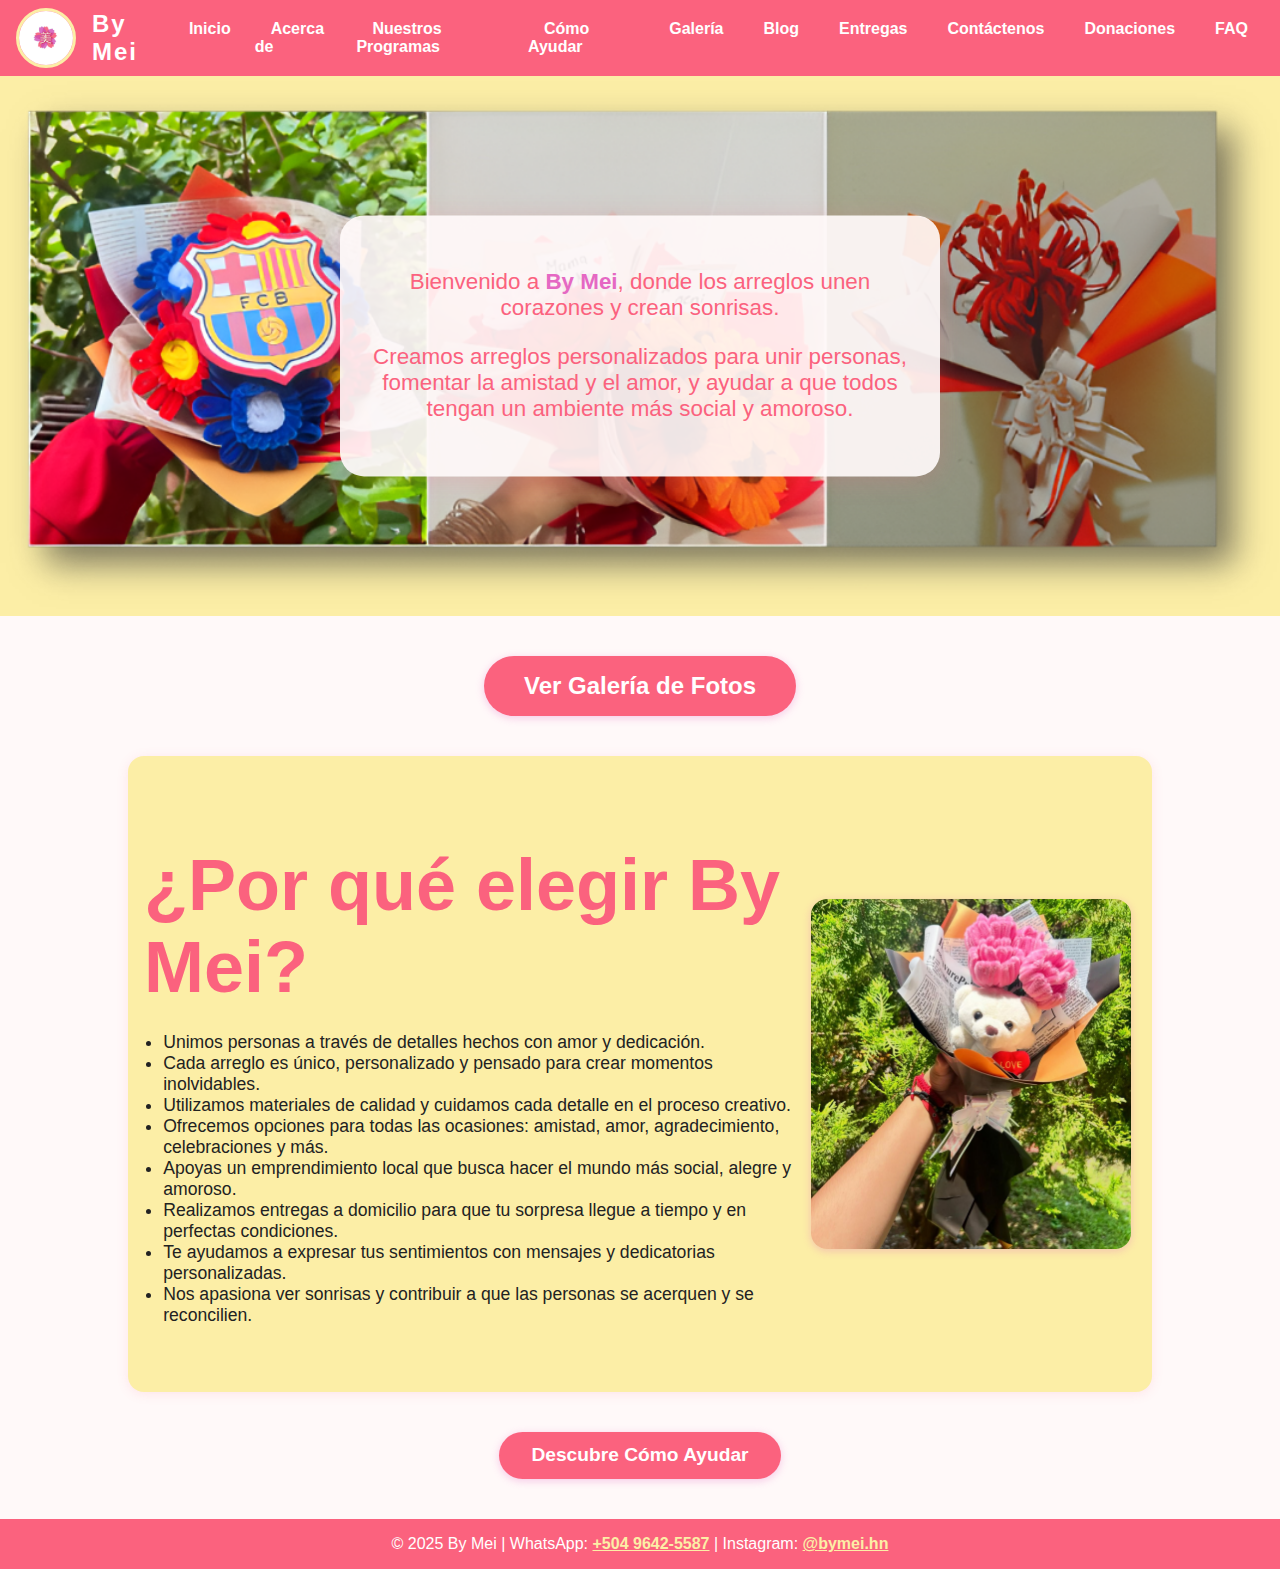
<file: index.html>
<!DOCTYPE html>
<html lang="es">
<head>
    <meta charset="UTF-8" />
    <meta name="viewport" content="width=device-width, initial-scale=1.0"/>
    <title>By Mei - Inicio</title>
    <meta name="description" content="By Mei crea arreglos personalizados para unir personas y crear ambientes amorosos. Descubre cómo un regalo puede cambiar un día.">
    <link rel="stylesheet" href="css/estilo.css" />
    <link rel="stylesheet" href="css/grid.css" />
    <link rel="stylesheet" href="css/forms.css" />
</head>
<body>
    <header>
        
        <section class="brand-section">
            
            <img class="brand" src="imgs/logo.jpg" alt="Logo By Mei" />
            <h1>By Mei</h1>
        </section>
        <nav>
            <ul>
                <li><a href="index.html">Inicio</a></li>
                <li><a href="acercade.html">Acerca de</a></li>
                <li><a href="programas.html">Nuestros Programas</a></li>
                <li><a href="como-ayudar.html">Cómo Ayudar</a></li>
                <li><a href="galeria.html">Galería</a></li>
                <li><a href="blog.html">Blog</a></li>
                <li><a href="entregas.html">Entregas</a></li>
                <li><a href="contacto.html">Contáctenos</a></li>
                <li><a href="donaciones.html">Donaciones</a></li>
                <li><a href="faq.html">FAQ</a></li>
            </ul>
        </nav>
    </header>
    <main>
        
        <section class="hero-panel">
            <picture>
                
                <source srcset="imgs/heropanel.png" media="(min-width:1025px)" />
                <source srcset="imgs/heropanel.png" media="(min-width:720px)" />
                <img alt="Arreglo destacado By Mei" src="imgs/heropanel.png" />
            </picture>
            <div class="hero-action center">
                <p>Bienvenido a <strong>By Mei</strong>, donde los arreglos unen corazones y crean sonrisas.</p>
                <p>Creamos arreglos personalizados para unir personas, fomentar la amistad y el amor, y ayudar a que todos tengan un ambiente más social y amoroso.</p>
            </div>
        </section>
        
        <section class="center-content" style="margin: 2rem 0;">
            <a href="galeria.html">
                <button class="btn-confirmar" style="font-size:1.5rem; padding:1rem 2.5rem;">
                    Ver Galería de Fotos
                </button>
            </a>
        </section>
        
        <section class="container">
            <section class="grid-container">
                <div class="row vcenter">
                    <div class="col-sm-12 col-md-8">
                        <h2>¿Por qué elegir By Mei?</h2>
                        <ul>
                            <li>Unimos personas a través de detalles hechos con amor y dedicación.</li>
                            <li>Cada arreglo es único, personalizado y pensado para crear momentos inolvidables.</li>
                            <li>Utilizamos materiales de calidad y cuidamos cada detalle en el proceso creativo.</li>
                            <li>Ofrecemos opciones para todas las ocasiones: amistad, amor, agradecimiento, celebraciones y más.</li>
                            <li>Apoyas un emprendimiento local que busca hacer el mundo más social, alegre y amoroso.</li>
                            <li>Realizamos entregas a domicilio para que tu sorpresa llegue a tiempo y en perfectas condiciones.</li>
                            <li>Te ayudamos a expresar tus sentimientos con mensajes y dedicatorias personalizadas.</li>
                            <li>Nos apasiona ver sonrisas y contribuir a que las personas se acerquen y se reconcilien.</li>
                        </ul>
                        </ul>
                    </div>
                    <div class="col-sm-12 col-md-4 img-col">
                        <img src="imgs/arreglo1.jpg" alt="Arreglo decorativo By Mei" />
                    </div>
                </div>
            </section>
        </section>
        
        <section class="center-content" style="margin: 2rem 0;">
            <a href="como-ayudar.html">
                <button class="btn-confirmar" style="font-size:1.2rem; padding:0.8rem 2rem;">
                    Descubre Cómo Ayudar
                </button>
            </a>
        </section>
    </main>
    <footer>
        <section>
            &copy; 2025 By Mei | WhatsApp: <a href="https://wa.me/50496425587" target="_blank">+504 9642-5587</a> | 
            Instagram: <a href="https://www.instagram.com/bymei.hn?igsh=MWc3emd2eGpoYXlqdg==" target="_blank">@bymei.hn</a>
        </section>
    </footer>
</body>
</html>
</file>
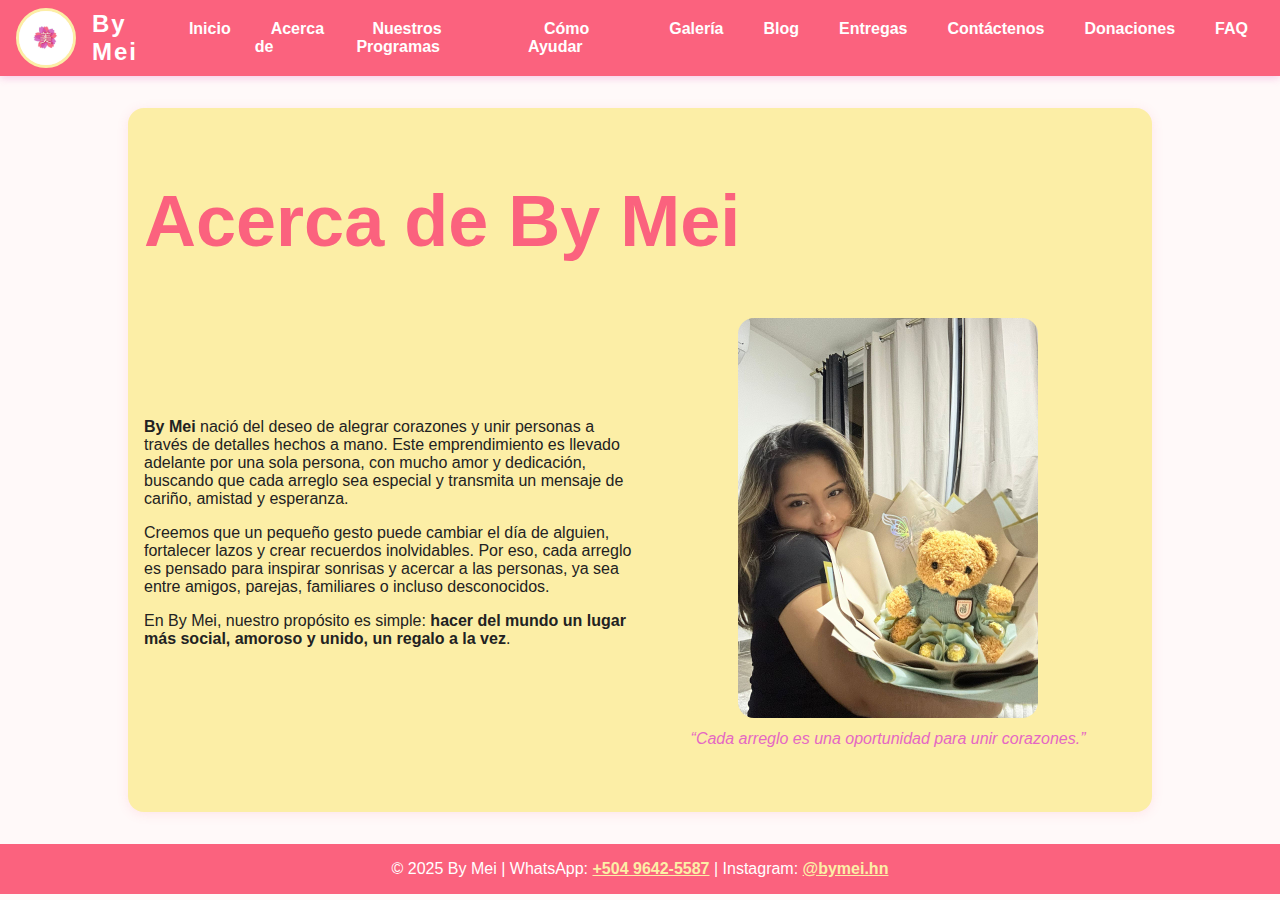
<file: acercade.html>
<!DOCTYPE html>
<html lang="es">
<head>
    <meta charset="UTF-8" />
    <meta name="viewport" content="width=device-width, initial-scale=1.0"/>
    <title>Acerca de By Mei</title>
    <meta name="description" content="Conoce la historia y misión de By Mei, un emprendimiento que crea arreglos para unir personas y alegrar corazones.">
    <link rel="stylesheet" href="css/estilo.css" />
    <link rel="stylesheet" href="css/grid.css" />
    <link rel="stylesheet" href="css/forms.css" />
</head>
<body>
    <header>
        <section class="brand-section">
            <img class="brand" src="imgs/logo.jpg" alt="Logo By Mei" />
            <h1>By Mei</h1>
        </section>
        <nav>
            <ul>
                <li><a href="inicio.html">Inicio</a></li>
                <li><a href="acerca.html">Acerca de</a></li>
                <li><a href="programas.html">Nuestros Programas</a></li>
                <li><a href="como-ayudar.html">Cómo Ayudar</a></li>
                <li><a href="galeria.html">Galería</a></li>
                <li><a href="blog.html">Blog</a></li>
                <li><a href="entregas.html">Entregas</a></li>
                <li><a href="contacto.html">Contáctenos</a></li>
                <li><a href="donaciones.html">Donaciones</a></li>
                <li><a href="faq.html">FAQ</a></li>
            </ul>
        </nav>
    </header>
    <main>
        <section class="container">
            <h2>Acerca de By Mei</h2>
            <div class="grid-container">
                <div class="row vcenter">
                    <div class="col-sm-12 col-md-6">
                        <p>
                            <strong>By Mei</strong> nació del deseo de alegrar corazones y unir personas a través de detalles hechos a mano. 
                            Este emprendimiento es llevado adelante por una sola persona, con mucho amor y dedicación, buscando que cada arreglo sea especial y transmita un mensaje de cariño, amistad y esperanza.
                        </p>
                        <p>
                            Creemos que un pequeño gesto puede cambiar el día de alguien, fortalecer lazos y crear recuerdos inolvidables. 
                            Por eso, cada arreglo es pensado para inspirar sonrisas y acercar a las personas, ya sea entre amigos, parejas, familiares o incluso desconocidos.
                        </p>
                        <p>
                            En By Mei, nuestro propósito es simple: <b>hacer del mundo un lugar más social, amoroso y unido, un regalo a la vez</b>.
                        </p>
                    </div>
                    <div class="col-sm-12 col-md-6" style="text-align:center;">
                        <img src="imgs/perfil.jpg" alt="Fundadora de By Mei" style="max-width:300px; border-radius:16px; margin-top:1rem;" />
                        <p style="margin-top:0.5rem; color:#E568C3;"><em>“Cada arreglo es una oportunidad para unir corazones.”</em></p>
                    </div>
                </div>
            </div>
        </section>
    </main>
    <footer>
        <section>
            &copy; 2025 By Mei | WhatsApp: <a href="https://wa.me/50496425587" target="_blank">+504 9642-5587</a> | 
            Instagram: <a href="https://www.instagram.com/bymei.hn?igsh=MWc3emd2eGpoYXlqdg==" target="_blank">@bymei.hn</a>
        </section>
    </footer>
</body>
</html>
</file>
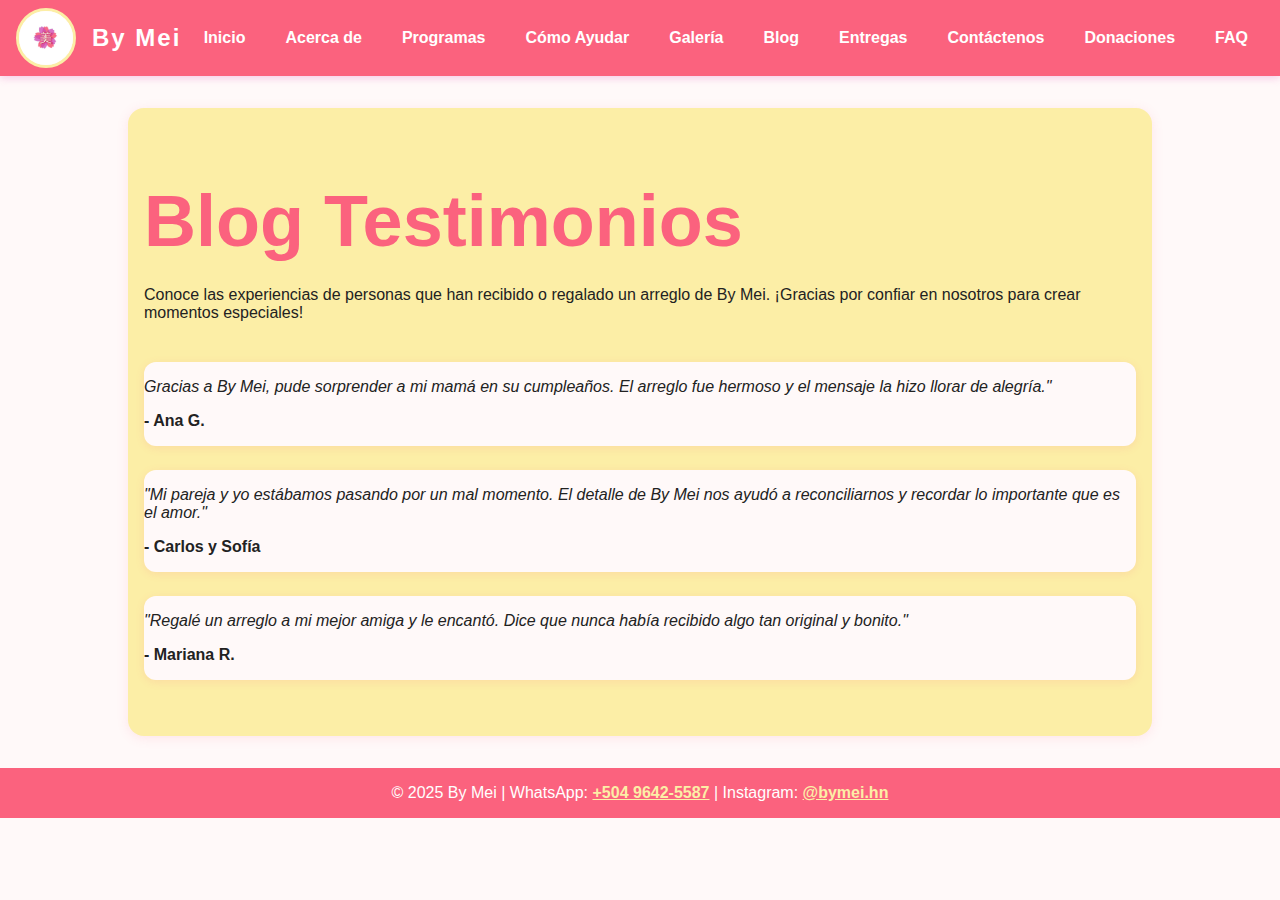
<file: blog.html>
<!DOCTYPE html>
<html lang="es">
<head>
    <meta charset="UTF-8" />
    <meta name="viewport" content="width=device-width, initial-scale=1.0"/>
    <title>Blog - By Mei</title>
    <meta name="description" content="Historias y experiencias de personas que han recibido o regalado un arreglo de By Mei.">
    <link rel="stylesheet" href="css/estilo.css" />
    <link rel="stylesheet" href="css/grid.css" />
    <link rel="stylesheet" href="css/forms.css" />
</head>
<body>
    <header>

        <section class="brand-section">
            <img class="brand" src="imgs/logo.jpg" alt="Logo By Mei" />
            <h1>By Mei</h1>
        </section>
        <nav>
            <ul>
                <li><a href="index.html">Inicio</a></li>
                <li><a href="acercade.html">Acerca de</a></li>
                <li><a href="programas.html">Programas</a></li>
                <li><a href="como-ayudar.html">Cómo Ayudar</a></li>
                <li><a href="galeria.html">Galería</a></li>
                <li><a href="blog.html">Blog</a></li>
                <li><a href="entregas.html">Entregas</a></li>
                <li><a href="contacto.html">Contáctenos</a></li>
                <li><a href="donaciones.html">Donaciones</a></li>
                <li><a href="faq.html">FAQ</a></li>
            </ul>
        </nav>
    </header>
    <main>
        <section class="container">
            <h2>Blog Testimonios</h2>
            <p>Conoce las experiencias de personas que han recibido o regalado un arreglo de By Mei. ¡Gracias por confiar en nosotros para crear momentos especiales!</p>
            <div class="grid-container">
                <div class="row m-2" style="background:#FFF9F9; border-radius:12px; box-shadow:0 2px 8px #fb627e22; margin-bottom:1.5rem;">
                    <div class="col-sm-12">
                        <p style="font-style:italic;">Gracias a By Mei, pude sorprender a mi mamá en su cumpleaños. El arreglo fue hermoso y el mensaje la hizo llorar de alegría."</p>
                        <p><b>- Ana G.</b></p>
                    </div>
                </div>
                <div class="row m-2" style="background:#FFF9F9; border-radius:12px; box-shadow:0 2px 8px #fb627e22; margin-bottom:1.5rem;">
                    <div class="col-sm-12">
                        <p style="font-style:italic;">"Mi pareja y yo estábamos pasando por un mal momento. El detalle de By Mei nos ayudó a reconciliarnos y recordar lo importante que es el amor."</p>
                        <p><b>- Carlos y Sofía</b></p>
                    </div>
                </div>
                <div class="row m-2" style="background:#FFF9F9; border-radius:12px; box-shadow:0 2px 8px #fb627e22;">
                    <div class="col-sm-12">
                        <p style="font-style:italic;">"Regalé un arreglo a mi mejor amiga y le encantó. Dice que nunca había recibido algo tan original y bonito."</p>
                        <p><b>- Mariana R.</b></p>
                    </div>
                </div>
            </div>
        </section>
    </main>
    <footer>
        <section>
            &copy; 2025 By Mei | WhatsApp: <a href="https://wa.me/50496425587" target="_blank">+504 9642-5587</a> | 
            Instagram: <a href="https://www.instagram.com/bymei.hn?igsh=MWc3emd2eGpoYXlqdg==" target="_blank">@bymei.hn</a>
        </section>
    </footer>

</body>
</html>
</file>
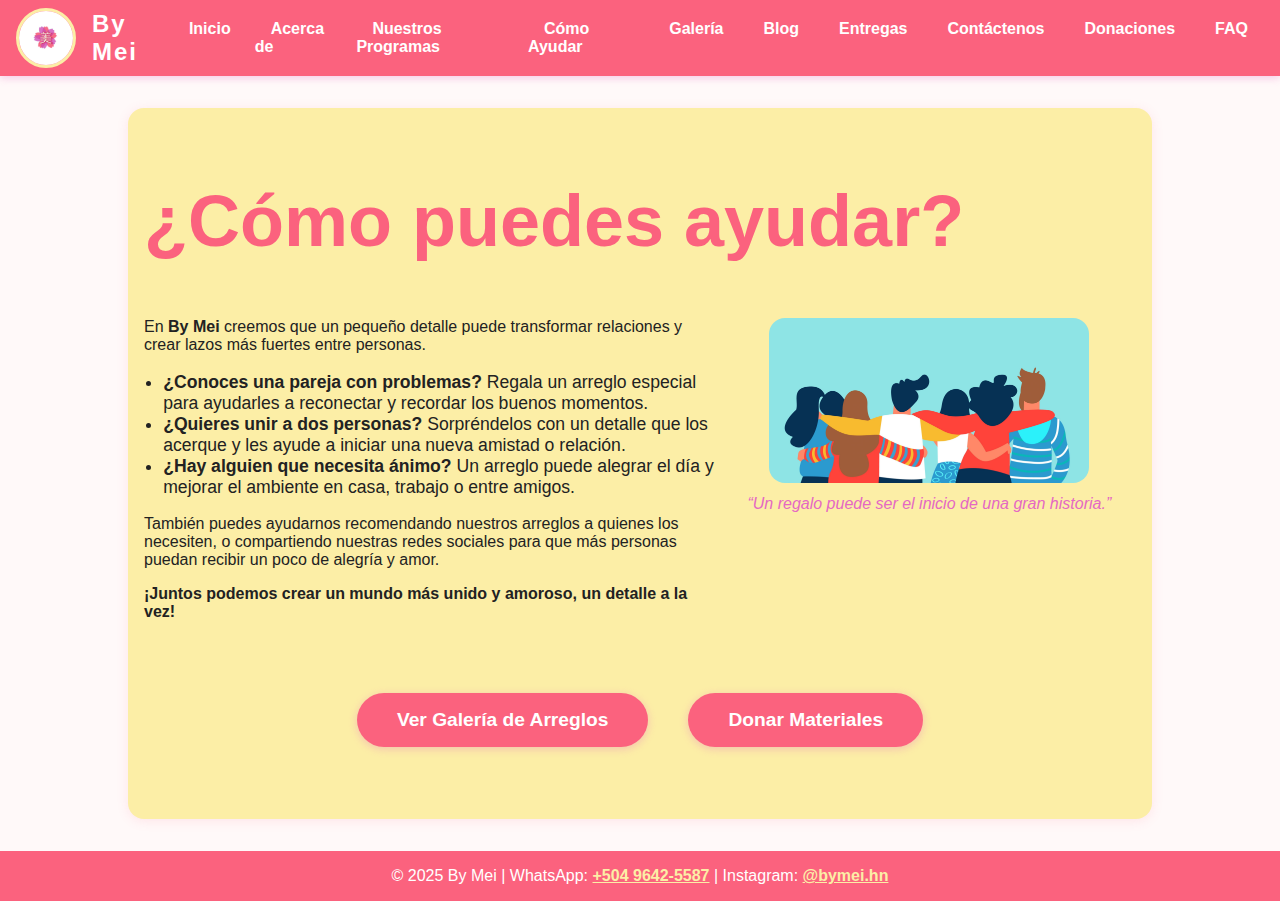
<file: como-ayudar.html>
<!DOCTYPE html>
<html lang="es">
<head>
    <meta charset="UTF-8" />
    <meta name="viewport" content="width=device-width, initial-scale=1.0"/>
    <title>Cómo Ayudar - By Mei</title>
    <meta name="description" content="Descubre cómo puedes ayudar a unir personas y crear momentos especiales con By Mei.">
    <link rel="stylesheet" href="css/estilo.css" />
    <link rel="stylesheet" href="css/grid.css" />
    <link rel="stylesheet" href="css/forms.css" />
</head>
<body>
    <header>
    
        <section class="brand-section">
            <img class="brand" src="imgs/logo.jpg" alt="Logo By Mei" />
            <h1>By Mei</h1>
        </section>
        <nav>
            <ul>
                <li><a href="index.html">Inicio</a></li>
                <li><a href="acercade.html">Acerca de</a></li>
                <li><a href="programas.html">Nuestros Programas</a></li>
                <li><a href="como-ayudar.html">Cómo Ayudar</a></li>
                <li><a href="galeria.html">Galería</a></li>
                <li><a href="blog.html">Blog</a></li>
                <li><a href="entregas.html">Entregas</a></li>
                <li><a href="contacto.html">Contáctenos</a></li>
                <li><a href="donaciones.html">Donaciones</a></li>
                <li><a href="faq.html">FAQ</a></li>
            </ul>
        </nav>
    </header>
    <main>
        <section class="container">
            <h2>¿Cómo puedes ayudar?</h2>
            <div class="grid-container">
                <div class="row">
                    <div class="col-sm-12 col-md-7">
                        <p>
                            En <strong>By Mei</strong> creemos que un pequeño detalle puede transformar relaciones y crear lazos más fuertes entre personas.
                        </p>
                        <ul>
                            <li>
                                <b>¿Conoces una pareja con problemas?</b> Regala un arreglo especial para ayudarles a reconectar y recordar los buenos momentos.
                            </li>
                            <li>
                                <b>¿Quieres unir a dos personas?</b> Sorpréndelos con un detalle que los acerque y les ayude a iniciar una nueva amistad o relación.
                            </li>
                            <li>
                                <b>¿Hay alguien que necesita ánimo?</b> Un arreglo puede alegrar el día y mejorar el ambiente en casa, trabajo o entre amigos.
                            </li>
                        </ul>
                        <p>
                            También puedes ayudarnos recomendando nuestros arreglos a quienes los necesiten, o compartiendo nuestras redes sociales para que más personas puedan recibir un poco de alegría y amor.
                        </p>
                        <p>
                            <b>¡Juntos podemos crear un mundo más unido y amoroso, un detalle a la vez!</b>
                        </p>
                    </div>
                    <div class="col-sm-12 col-md-5" style="text-align:center;">
                        
                        <img src="imgs/ayudar.jpeg" alt="Unir personas By Mei" style="max-width:320px; border-radius:16px; margin-top:1rem;" />
                        <p style="margin-top:0.5rem; color:#E568C3;"><em>“Un regalo puede ser el inicio de una gran historia.”</em></p>
                    </div>
                </div>
            </div>
            <div class="center-content">
                <a href="galeria.html">
                    <button class="btn-confirmar">Ver Galería de Arreglos</button>
                </a>
                <a href="donaciones.html">
                    <button class="btn-confirmar">Donar Materiales</button>
                </a>
            </div>
        </section>
    </main>
    <footer>
        <section>
            &copy; 2025 By Mei | WhatsApp: <a href="https://wa.me/50496425587" target="_blank">+504 9642-5587</a> | 
            Instagram: <a href="https://www.instagram.com/bymei.hn?igsh=MWc3emd2eGpoYXlqdg==" target="_blank">@bymei.hn</a>
        </section>
    </footer>
    
</body>
</html>
</file>
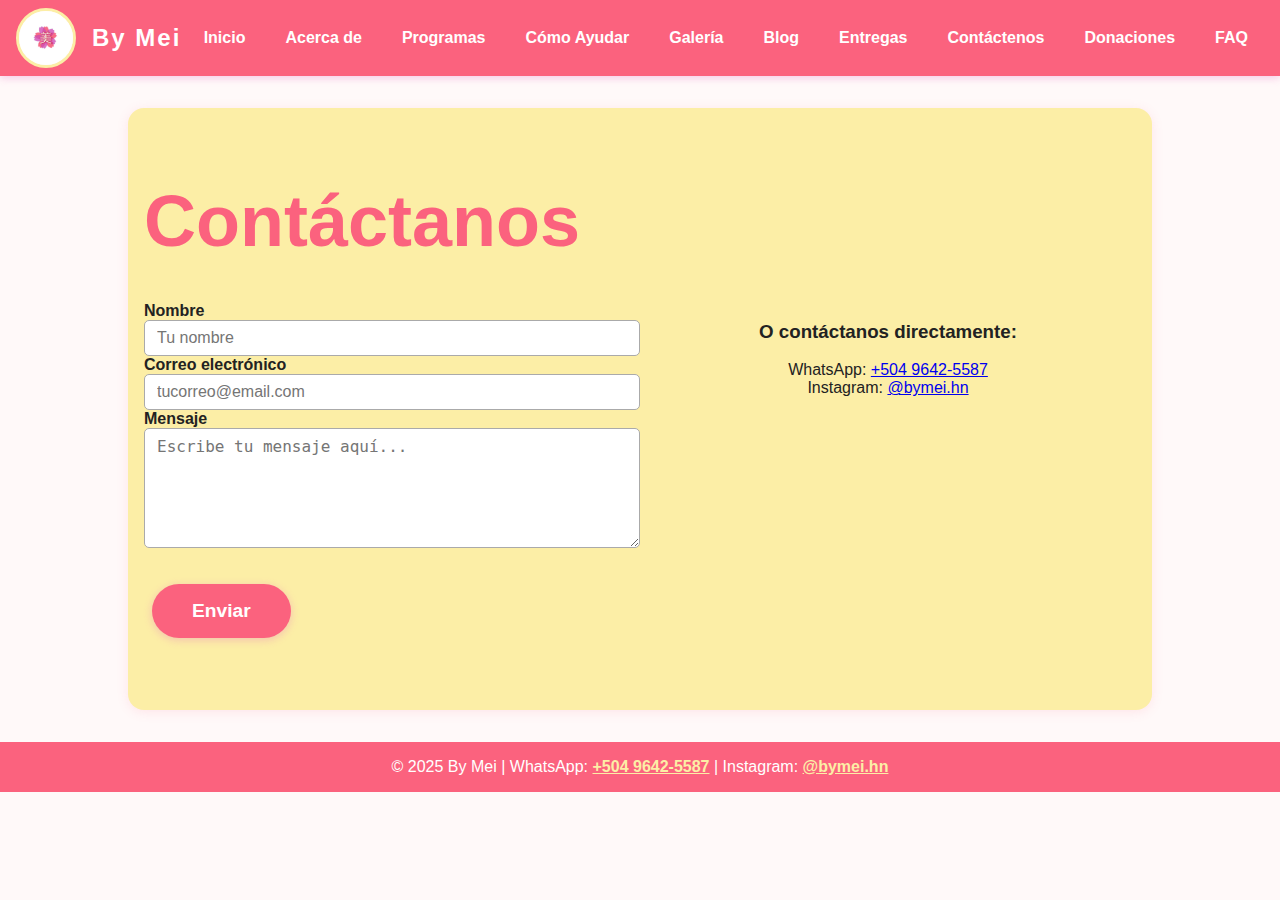
<file: contacto.html>
<!DOCTYPE html>
<html lang="es">
<head>
    <meta charset="UTF-8" />
    <meta name="viewport" content="width=device-width, initial-scale=1.0"/>
    <title>Contáctenos - By Mei</title>
    <meta name="description" content="Ponte en contacto con By Mei para pedidos, dudas o sugerencias.">
    <link rel="stylesheet" href="css/estilo.css" />
    <link rel="stylesheet" href="css/grid.css" />
    <link rel="stylesheet" href="css/forms.css" />
</head>
<body>
    <header>
        <section class="brand-section">
            <img class="brand" src="imgs/logo.jpg" alt="Logo By Mei" />
            <h1>By Mei</h1>
        </section>
        <nav>
            <ul>
                <li><a href="index.html">Inicio</a></li>
                <li><a href="acercade.html">Acerca de</a></li>
                <li><a href="programas.html">Programas</a></li>
                <li><a href="como-ayudar.html">Cómo Ayudar</a></li>
                <li><a href="galeria.html">Galería</a></li>
                <li><a href="blog.html">Blog</a></li>
                <li><a href="entregas.html">Entregas</a></li>
                <li><a href="contacto.html">Contáctenos</a></li>
                <li><a href="donaciones.html">Donaciones</a></li>
                <li><a href="faq.html">FAQ</a></li>
            </ul>
        </nav>
    </header>
    <main>
        <section class="container">
            <h2>Contáctanos</h2>
            <div class="grid-container">
                <div class="row">
                    <div class="col-sm-12 col-md-6">
                        <form id="contactoForm" novalidate>
                            <label for="nombre">Nombre</label>
                            <input type="text" id="nombre" name="nombre" placeholder="Tu nombre" required />
                            <label for="email">Correo electrónico</label>
                            <input type="email" id="email" name="email" placeholder="tucorreo@email.com" required />
                            <label for="mensaje">Mensaje</label>
                            <textarea id="mensaje" name="mensaje" rows="5" placeholder="Escribe tu mensaje aquí..." required></textarea>
                            <button type="submit" class="btn-confirmar">Enviar</button>
                        </form>
                        <div id="contacto-mensaje" style="margin-top:1rem;"></div>
                    </div>
                    <div class="col-sm-12 col-md-6" style="text-align:center;">
                        <h3>O contáctanos directamente:</h3>
                        <p>
                            WhatsApp: <a href="https://wa.me/50496425587" target="_blank">+504 9642-5587</a><br>
                            Instagram: <a href="https://www.instagram.com/bymei.hn?igsh=MWc3emd2eGpoYXlqdg==" target="_blank">@bymei.hn</a>
                        </p>
                    </div>
                </div>
            </div>
        </section>
    </main>
    <footer>
        <section>
            &copy; 2025 By Mei | WhatsApp: <a href="https://wa.me/50496425587" target="_blank">+504 9642-5587</a> | 
            Instagram: <a href="https://www.instagram.com/bymei.hn?igsh=MWc3emd2eGpoYXlqdg==" target="_blank">@bymei.hn</a>
        </section>
    </footer>
    <script src="js/contactoValidation.js"></script>
</body>
</html>
</file>
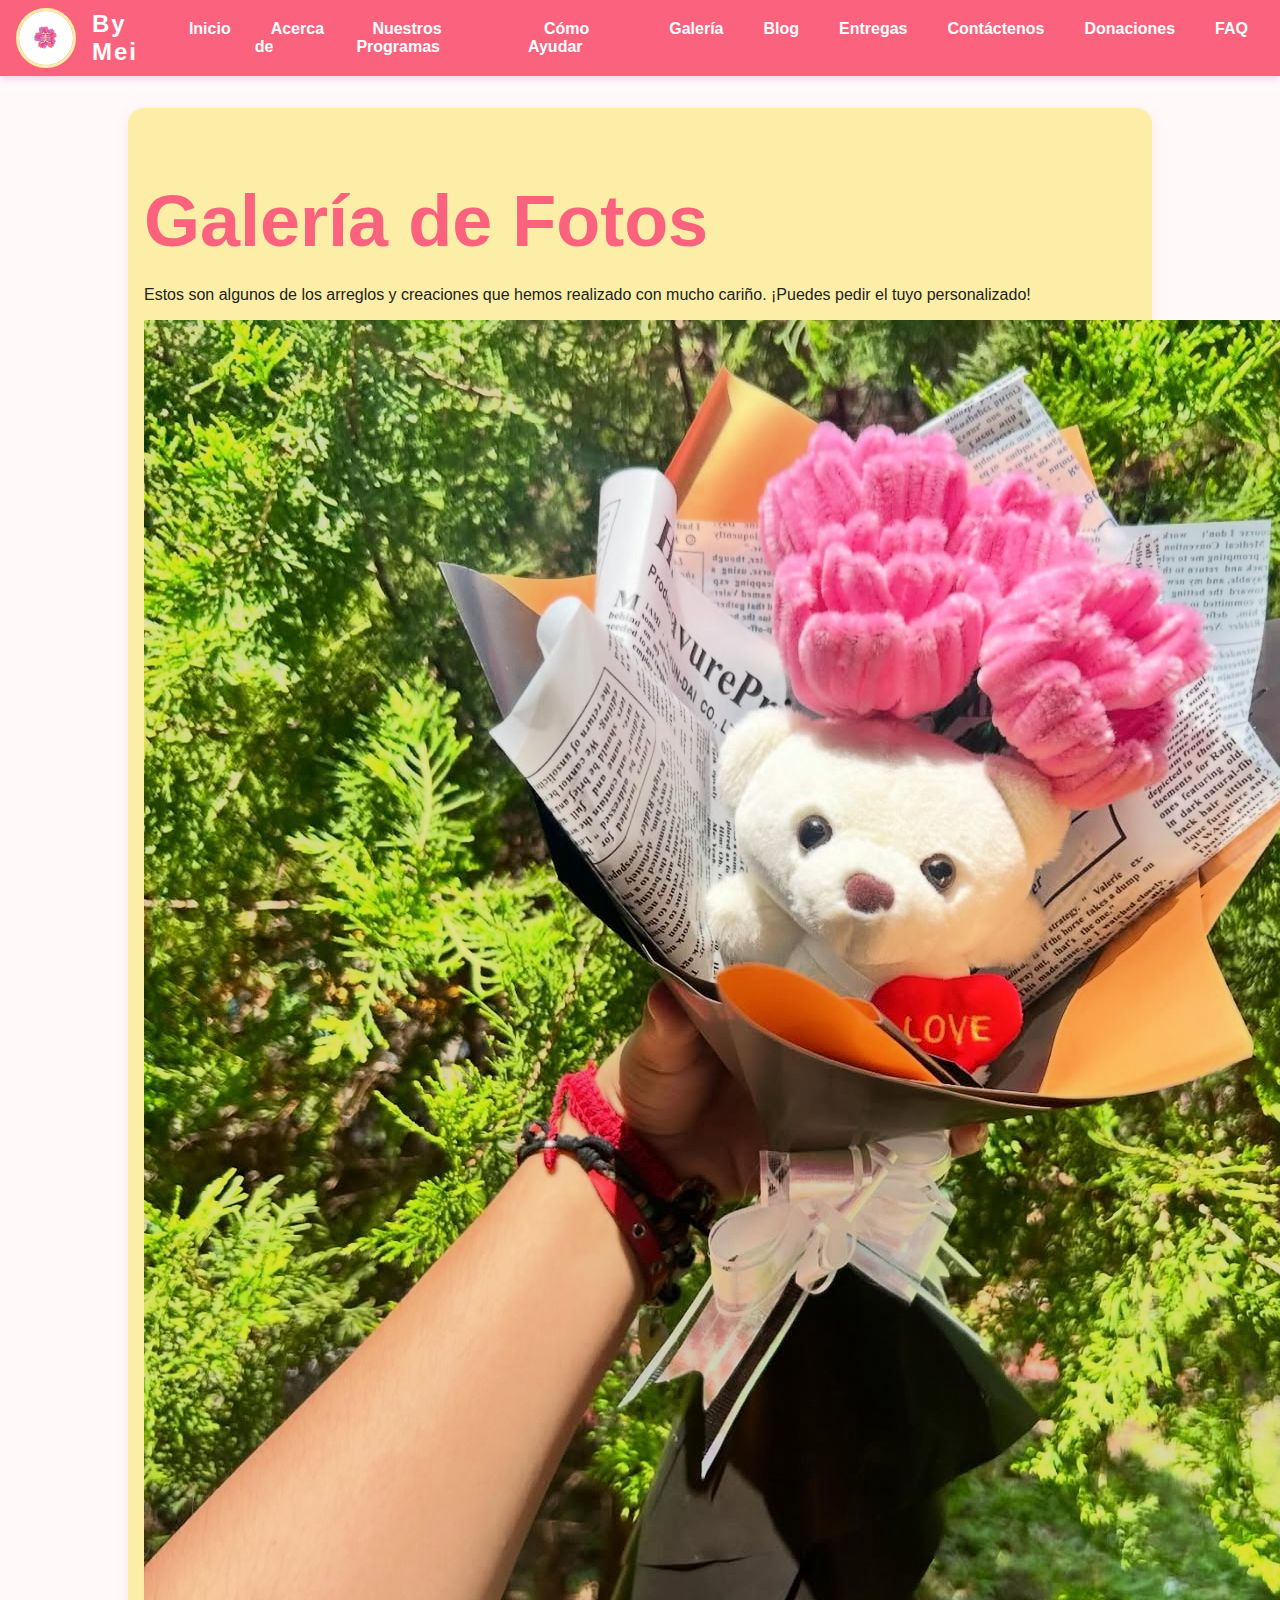
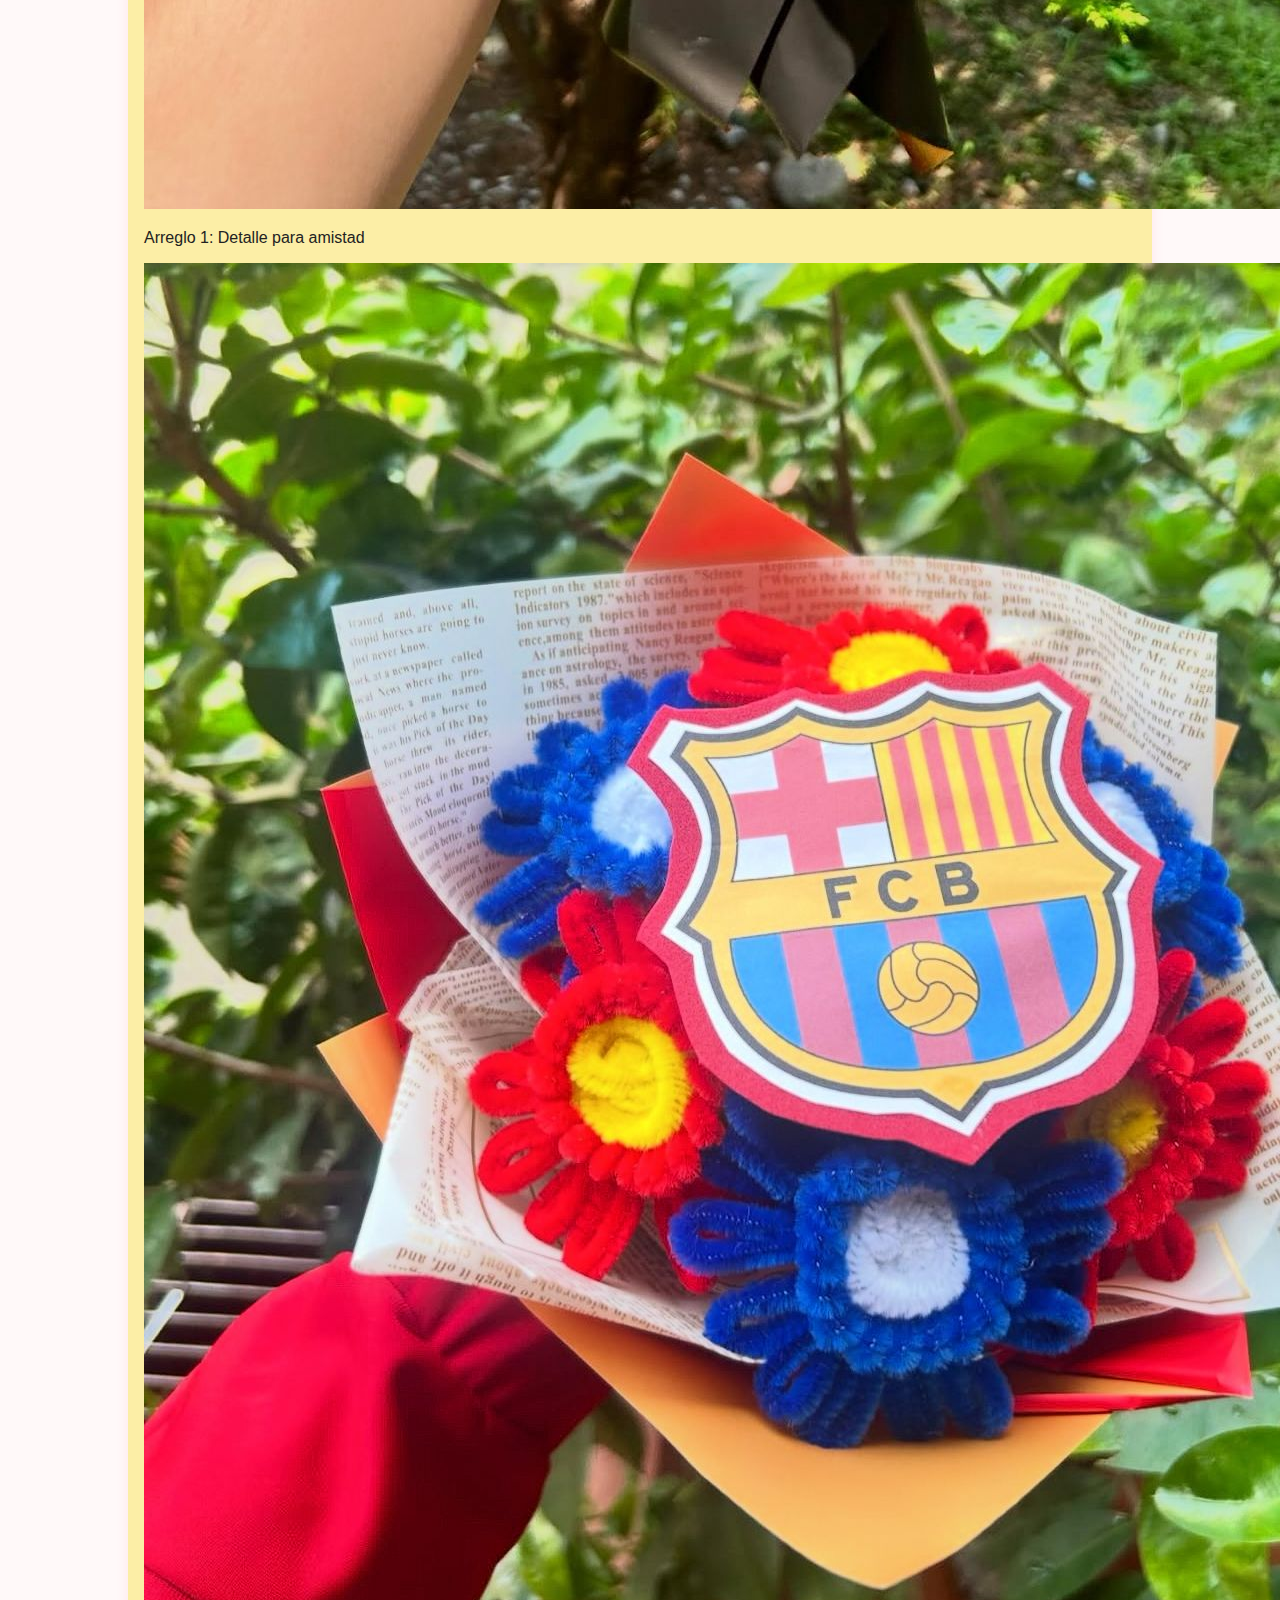
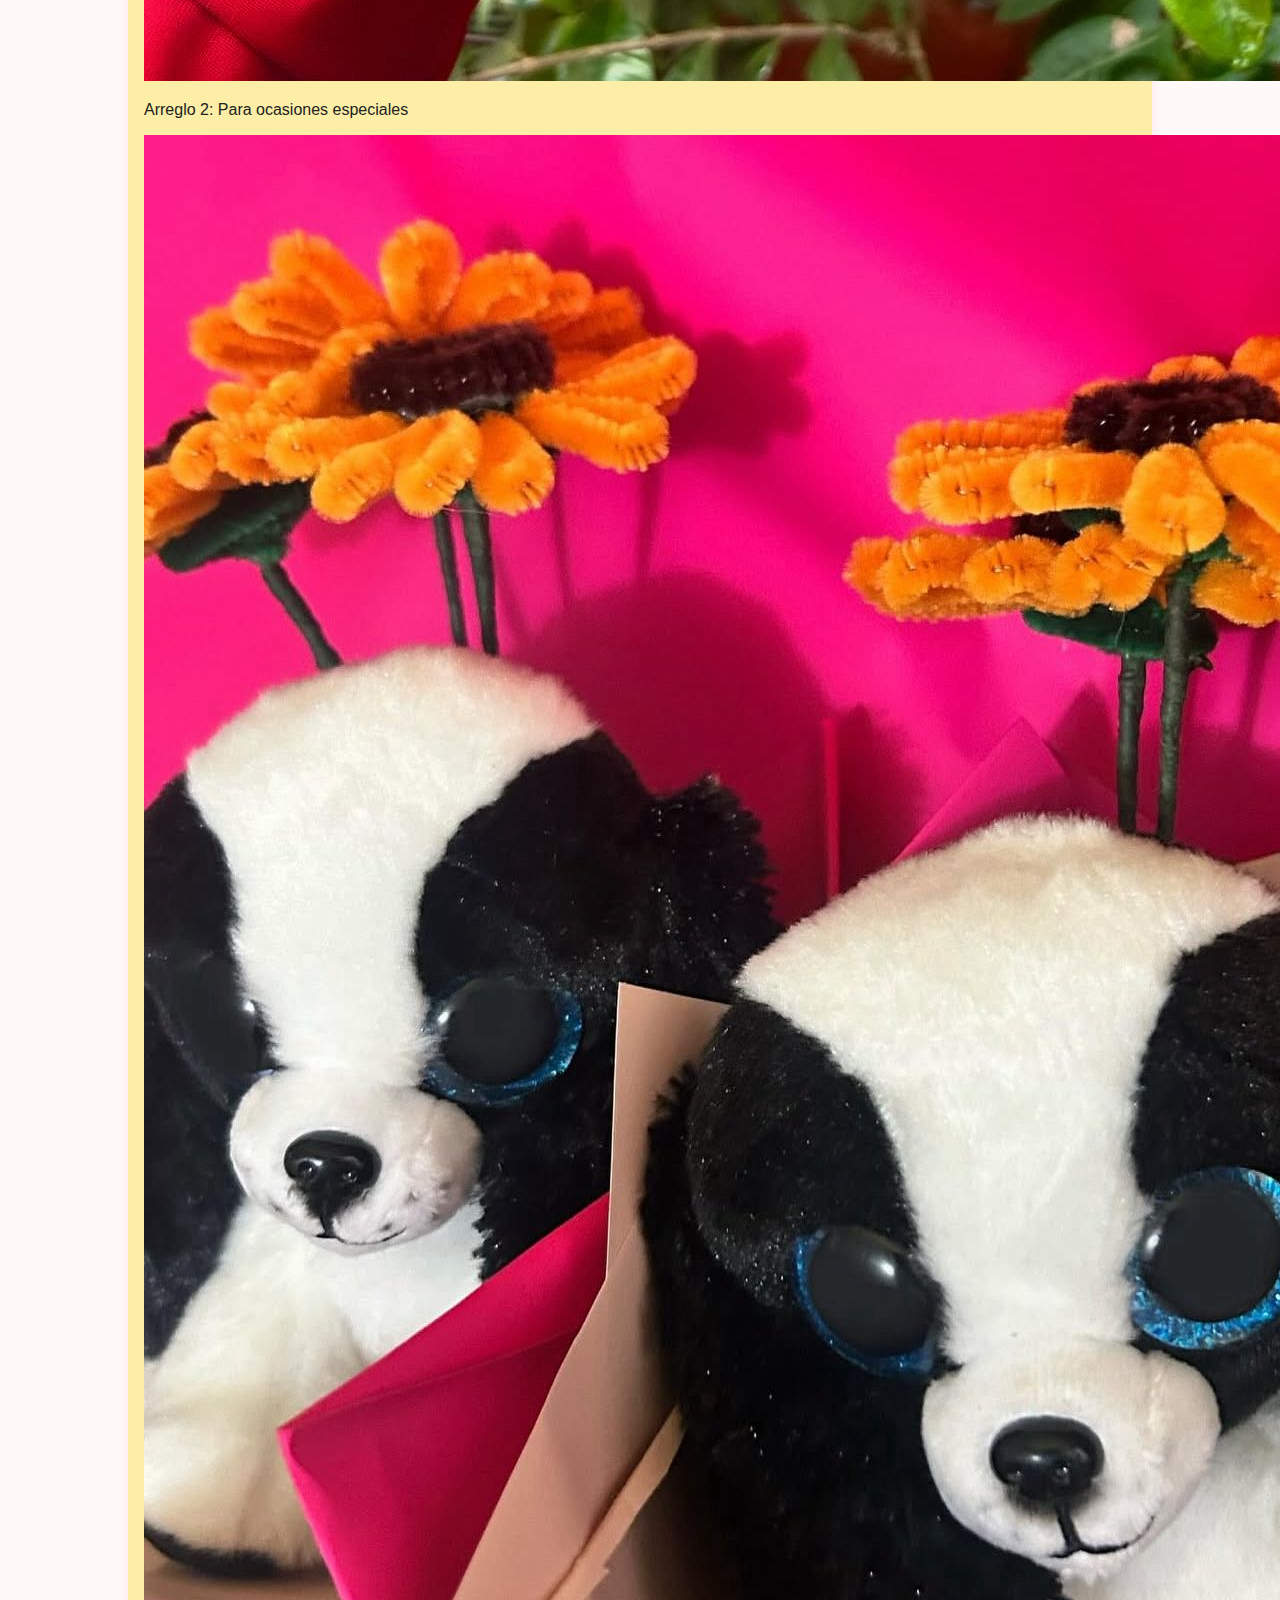
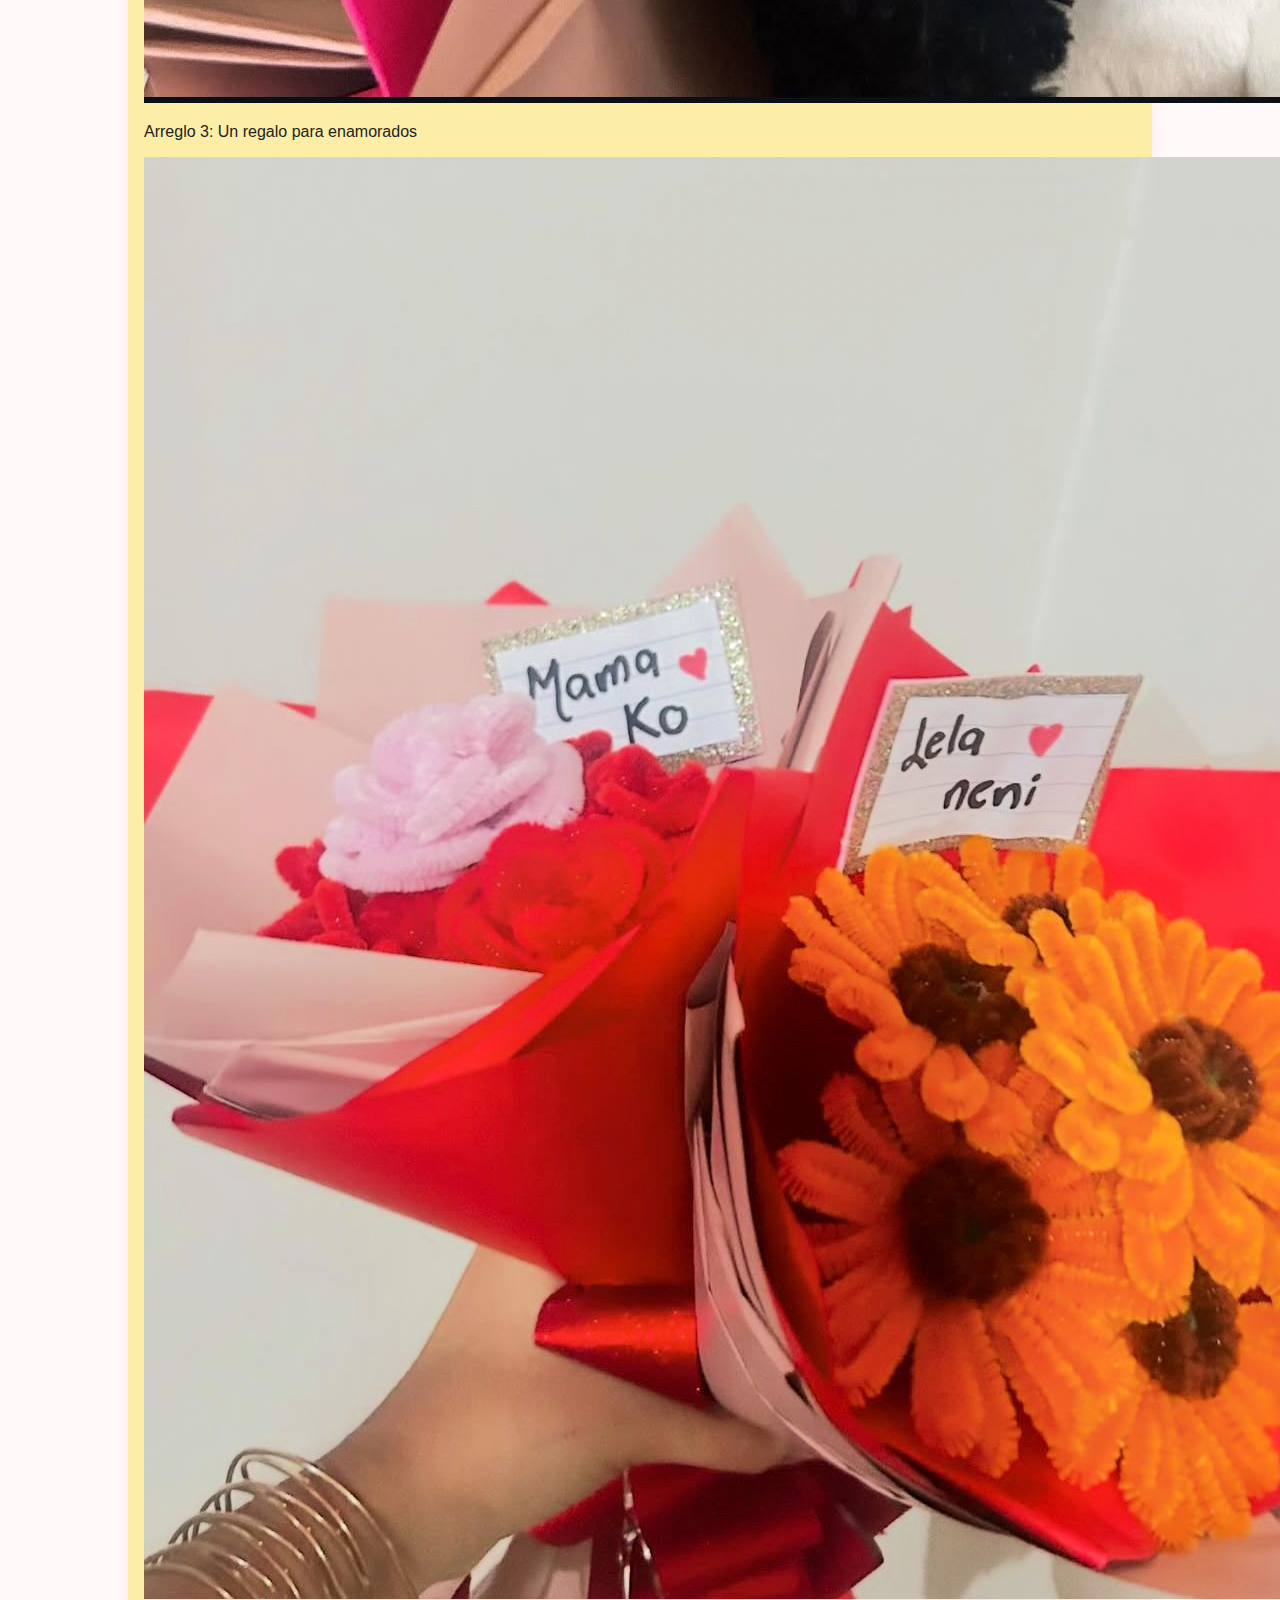
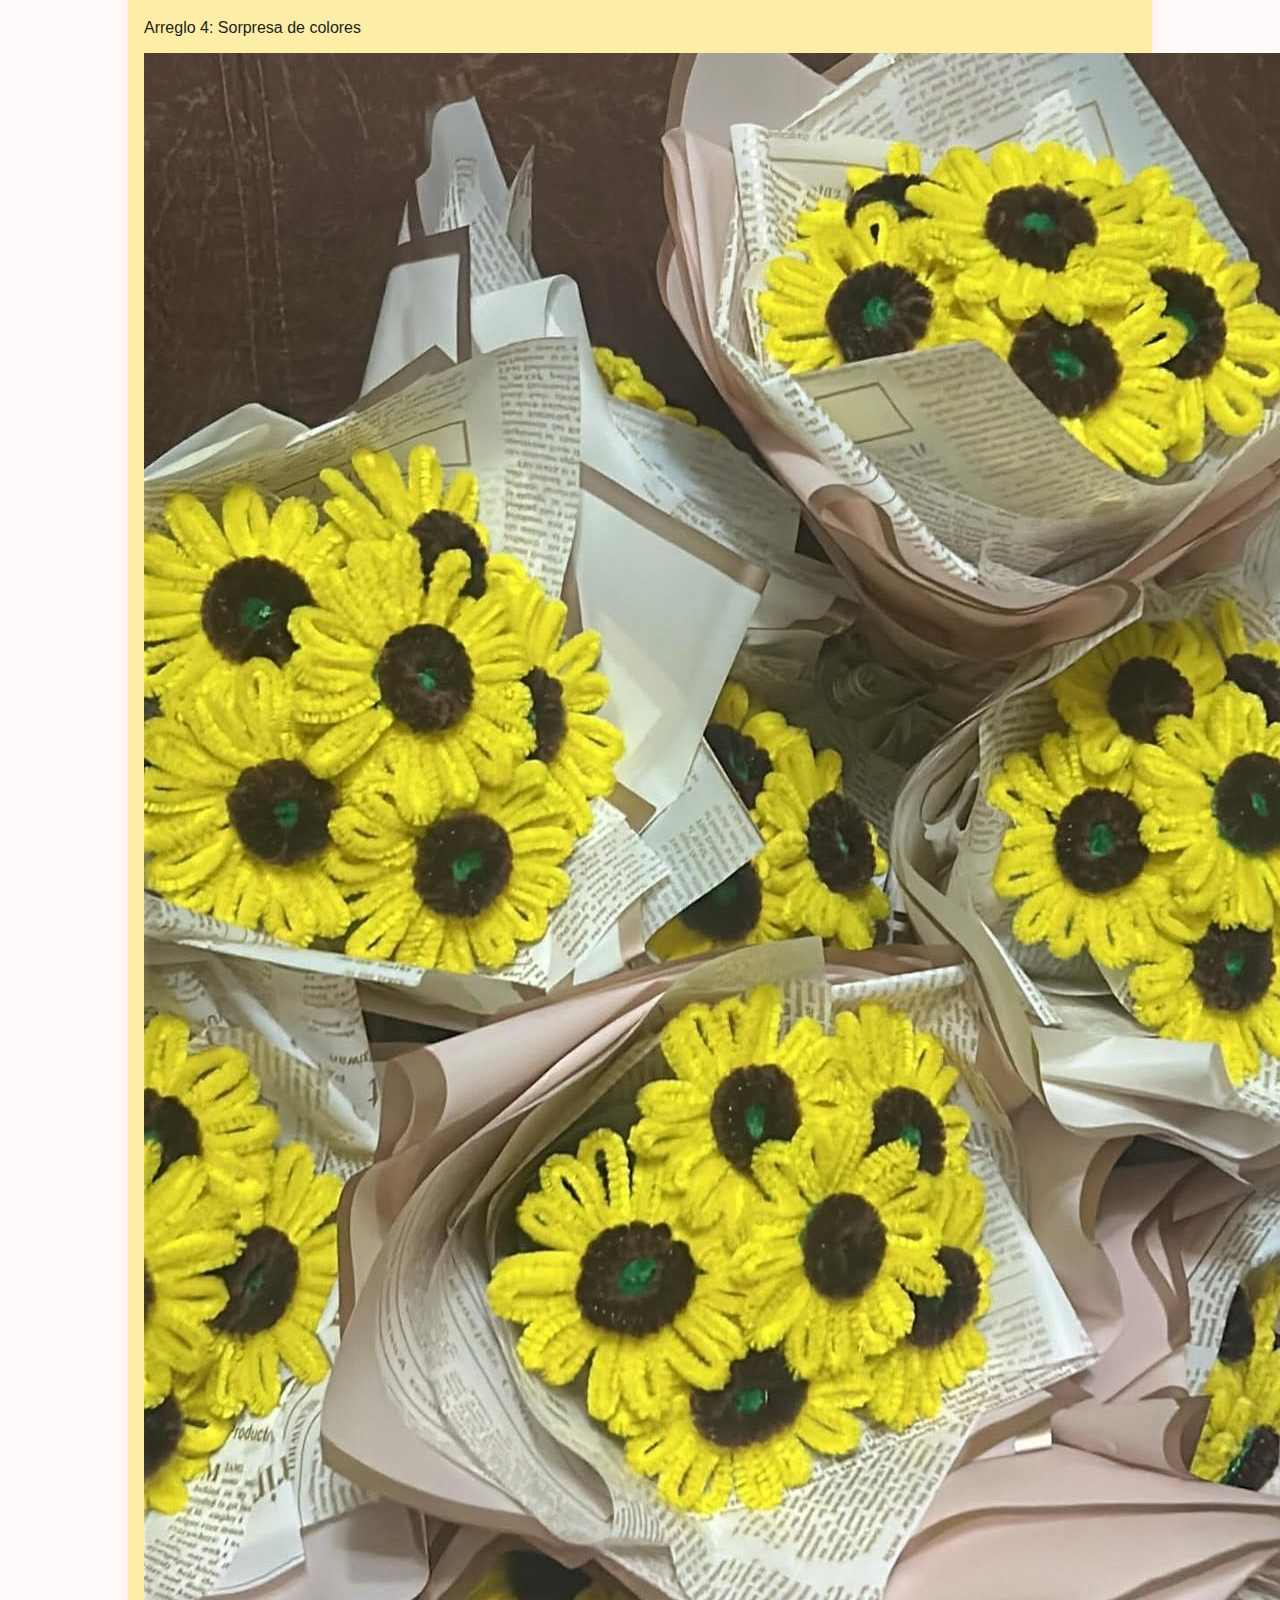
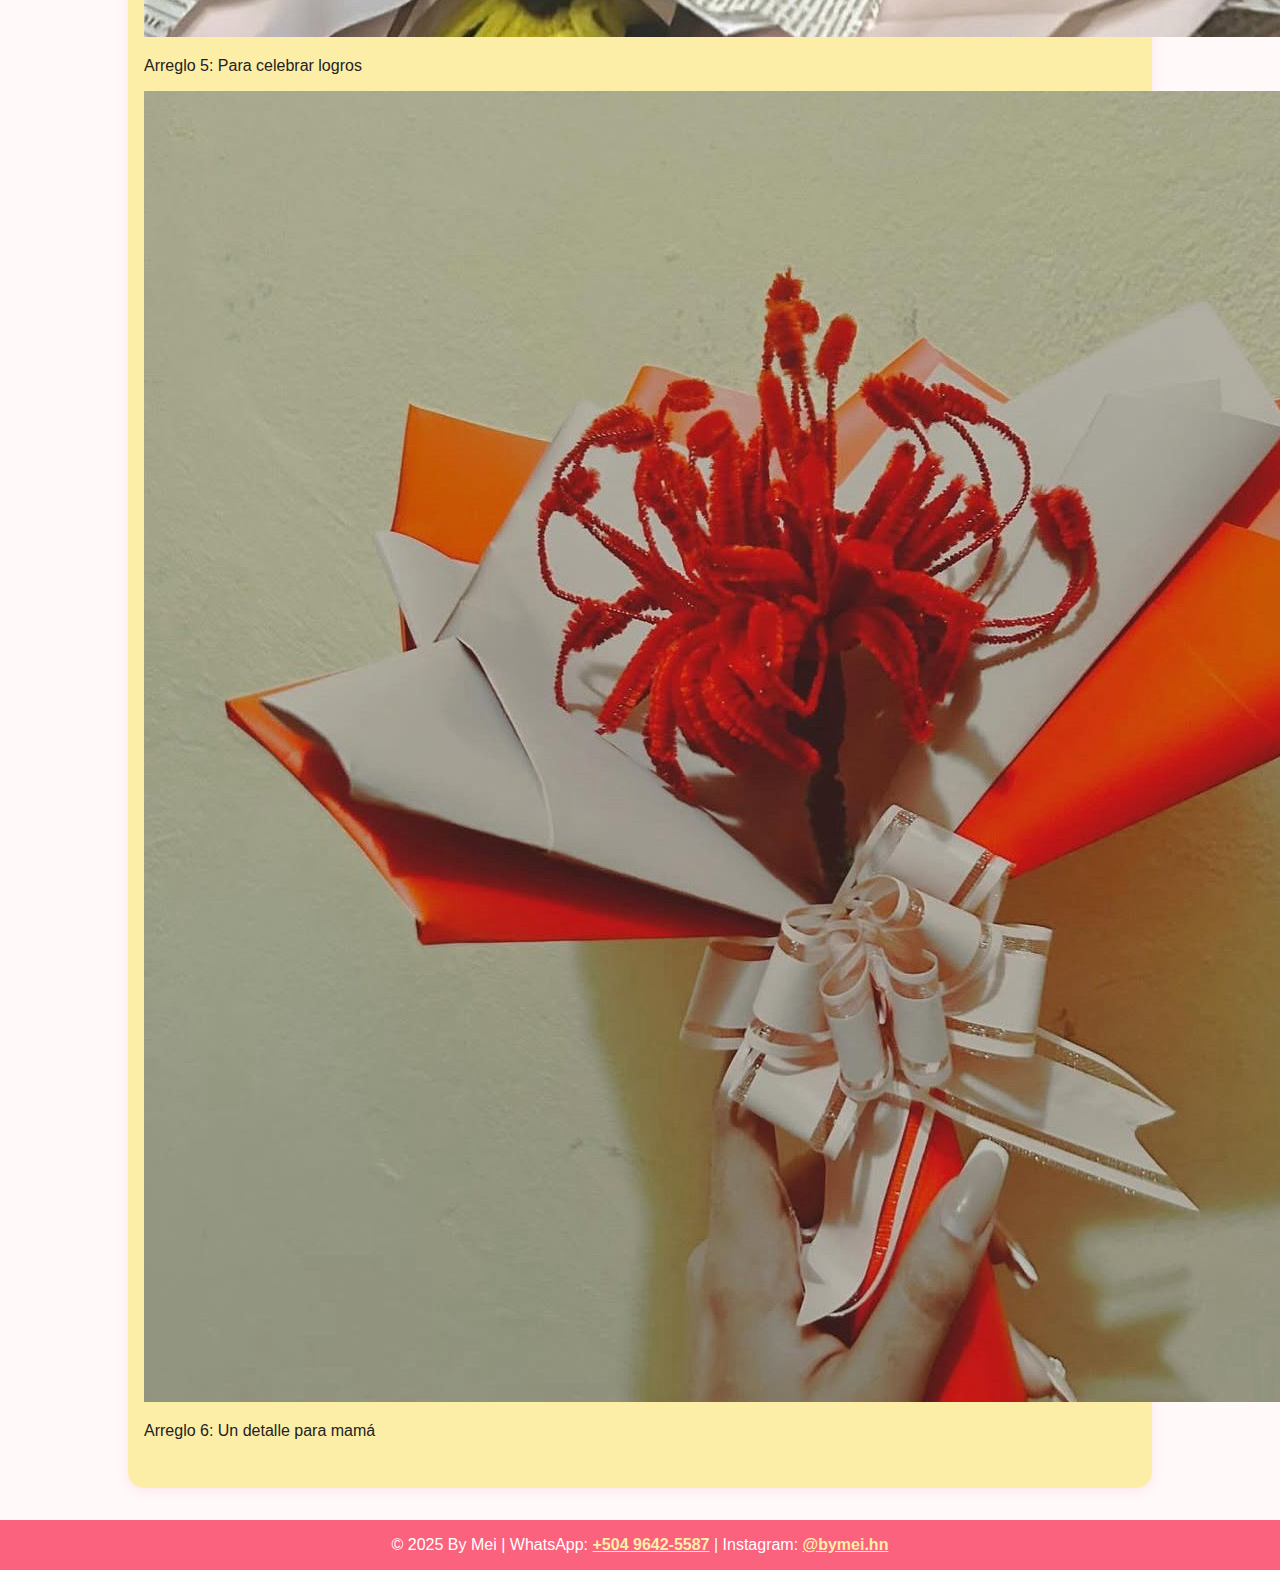
<file: galeria.html>
<!DOCTYPE html>
<html lang="es">
<head>
    <meta charset="UTF-8" />
    <meta name="viewport" content="width=device-width, initial-scale=1.0"/>
    <title>Galería de Fotos - By Mei</title>
    <meta name="description" content="Mira algunos de los arreglos y creaciones de By Mei en nuestra galería de fotos.">
    <link rel="stylesheet" href="css/estilo.css" />
    <link rel="stylesheet" href="css/grid.css" />
    <link rel="stylesheet" href="css/forms.css" />
</head>
<body>
    <header>
        <section class="brand-section">
            <img class="brand" src="imgs/logo.jpg" alt="Logo By Mei" />
            <h1>By Mei</h1>
        </section>
        <nav>
            <ul>
                <li><a href="inicio.html">Inicio</a></li>
                <li><a href="acercade.html">Acerca de</a></li>
                <li><a href="programas.html">Nuestros Programas</a></li>
                <li><a href="como-ayudar.html">Cómo Ayudar</a></li>
                <li><a href="galeria.html">Galería</a></li>
                <li><a href="blog.html">Blog</a></li>
                <li><a href="entregas.html">Entregas</a></li>
                <li><a href="contacto.html">Contáctenos</a></li>
                <li><a href="donaciones.html">Donaciones</a></li>
                <li><a href="faq.html">FAQ</a></li>
            </ul>
        </nav>
    </header>
    <main>
        <section class="container">
            <h2>Galería de Fotos</h2>
            <p>Estos son algunos de los arreglos y creaciones que hemos realizado con mucho cariño. ¡Puedes pedir el tuyo personalizado!</p>
            <div class="galeria-grid">
                <div class="galeria-item">
                    <img src="imgs/arreglo1.jpg" alt="Arreglo 1 By Mei" />
                    <p>Arreglo 1: Detalle para amistad</p>
                </div>
                <div class="galeria-item">
                    <img src="imgs/arreglo2.jpg" alt="Arreglo 2 By Mei" />
                    <p>Arreglo 2: Para ocasiones especiales</p>
                </div>
                <div class="galeria-item">
                    <img src="imgs/arreglo3.jpg" alt="Arreglo 3 By Mei" />
                    <p>Arreglo 3: Un regalo para enamorados</p>
                </div>
                <div class="galeria-item">
                    <img src="imgs/arreglo4.jpg" alt="Arreglo 4 By Mei" />
                    <p>Arreglo 4: Sorpresa de colores</p>
                </div>
                <div class="galeria-item">
                    <img src="imgs/arreglo5.jpg" alt="Arreglo 5 By Mei" />
                    <p>Arreglo 5: Para celebrar logros</p>
                </div>
                <div class="galeria-item">
                    <img src="imgs/arreglo6.jpg" alt="Arreglo 6 By Mei" />
                    <p>Arreglo 6: Un detalle para mamá</p>
                </div>
              
            </div>
        </section>
    </main>
    <footer>
        <section>
            &copy; 2025 By Mei | WhatsApp: <a href="https://wa.me/50496425587" target="_blank">+504 9642-5587</a> | 
            Instagram: <a href="https://www.instagram.com/bymei.hn?igsh=MWc3emd2eGpoYXlqdg==" target="_blank">@bymei.hn</a>
        </section>
    </footer>
   
</body>
</html>
</file>
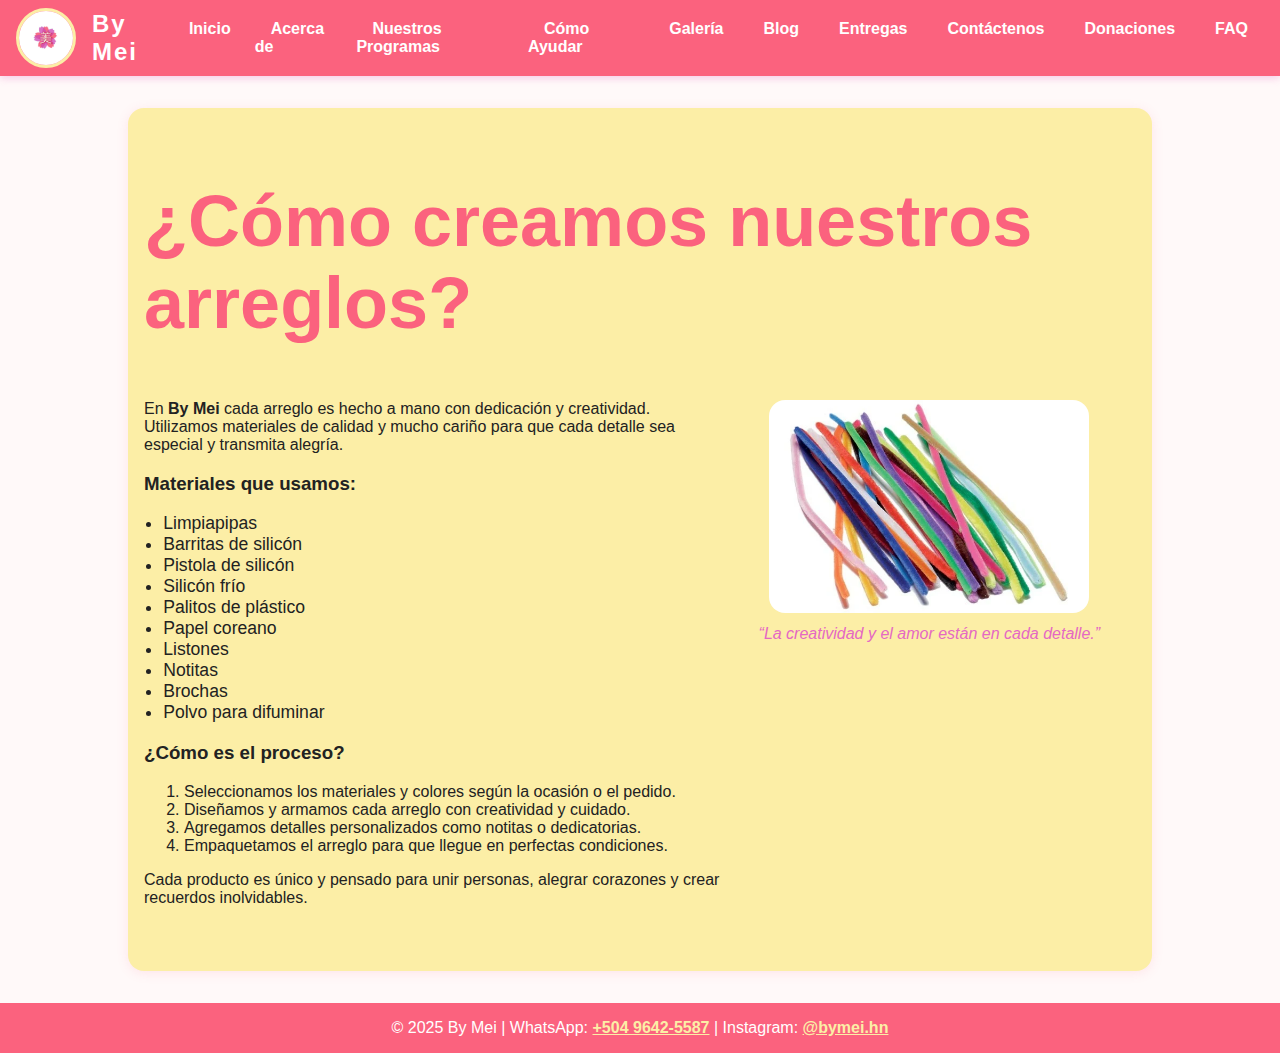
<file: programas.html>
<!DOCTYPE html>
<html lang="es">
<head>
    <meta charset="UTF-8" />
    <meta name="viewport" content="width=device-width, initial-scale=1.0"/>
    <title>Nuestros Programas - By Mei</title>
    <meta name="description" content="Descubre cómo By Mei crea sus arreglos y los materiales que usamos para unir personas y alegrar corazones.">
    <link rel="stylesheet" href="css/estilo.css" />
    <link rel="stylesheet" href="css/grid.css" />
    <link rel="stylesheet" href="css/forms.css" />
</head>
<body>
    <header>
        <section class="brand-section">
            <img class="brand" src="imgs/logo.jpg" alt="Logo By Mei" />
            <h1>By Mei</h1>
        </section>
        <nav>
            <ul>
                <li><a href="inicio.html">Inicio</a></li>
                <li><a href="acercade.html">Acerca de</a></li>
                <li><a href="programas.html">Nuestros Programas</a></li>
                <li><a href="como-ayudar.html">Cómo Ayudar</a></li>
                <li><a href="galeria.html">Galería</a></li>
                <li><a href="blog.html">Blog</a></li>
                <li><a href="entregas.html">Entregas</a></li>
                <li><a href="contacto.html">Contáctenos</a></li>
                <li><a href="donaciones.html">Donaciones</a></li>
                <li><a href="faq.html">FAQ</a></li>
            </ul>
        </nav>
    </header>
    <main>
        <section class="container">
            <h2>¿Cómo creamos nuestros arreglos?</h2>
            <div class="grid-container">
                <div class="row">
                    <div class="col-sm-12 col-md-7">
                        <p>
                            En <strong>By Mei</strong> cada arreglo es hecho a mano con dedicación y creatividad. 
                            Utilizamos materiales de calidad y mucho cariño para que cada detalle sea especial y transmita alegría.
                        </p>
                        <h3>Materiales que usamos:</h3>
                        <ul>
                            <li>Limpiapipas</li>
                            <li>Barritas de silicón</li>
                            <li>Pistola de silicón</li>
                            <li>Silicón frío</li>
                            <li>Palitos de plástico</li>
                            <li>Papel coreano</li>
                            <li>Listones</li>
                            <li>Notitas</li>
                            <li>Brochas</li>
                            <li>Polvo para difuminar</li>
                        </ul>
                        <h3>¿Cómo es el proceso?</h3>
                        <ol>
                            <li>Seleccionamos los materiales y colores según la ocasión o el pedido.</li>
                            <li>Diseñamos y armamos cada arreglo con creatividad y cuidado.</li>
                            <li>Agregamos detalles personalizados como notitas o dedicatorias.</li>
                            <li>Empaquetamos el arreglo para que llegue en perfectas condiciones.</li>
                        </ol>
                        <p>
                            Cada producto es único y pensado para unir personas, alegrar corazones y crear recuerdos inolvidables.
                        </p>
                    </div>
                    <div class="col-sm-12 col-md-5" style="text-align:center;">
                    
                        <img src="imgs/materiales.jpg" alt="Materiales para arreglos By Mei" style="max-width:320px; border-radius:16px; margin-top:1rem;" />
                        <p style="margin-top:0.5rem; color:#E568C3;"><em>“La creatividad y el amor están en cada detalle.”</em></p>
                    </div>
                </div>
            </div>
        </section>
    </main>
    <footer>
        <section>
            &copy; 2025 By Mei | WhatsApp: <a href="https://wa.me/50496425587" target="_blank">+504 9642-5587</a> | 
            Instagram: <a href="https://www.instagram.com/bymei.hn?igsh=MWc3emd2eGpoYXlqdg==" target="_blank">@bymei.hn</a>
        </section>
    </footer>
</body>
</html>
</file>
<file: css/estilo.css>
* {
    box-sizing: border-box;
}
html, body {
    height: 100%;
    margin: 0;
    padding: 0;
    font-family: "Roboto", Arial, sans-serif;
    background-color: #FFF9F9;
    color: #222;
}

/* Header */
header {
    display: flex;
    justify-content: space-between;
    align-items: center;
    background-color: #FB627E;
    color: #fff;
    padding: 0.5rem 1rem;
    box-shadow: 0 2px 8px #e568c355;
}
header .brand-section {
    display: flex;
    align-items: center;
    gap: 1rem;
}
header .brand-section img {
    width: 60px;
    height: 60px;
    border-radius: 50%;
    border: 3px solid #FCEEA6;
    background: #FFF9F9;
}
header .brand-section h1 {
    margin: 0;
    font-size: 1.5rem;
    letter-spacing: 2px;
    color: #fff;
}
header nav ul {
    list-style: none;
    display: flex;
    gap: 0.5rem;
    margin: 0;
    padding: 0;
}
header nav ul li a {
    color: #fff;
    text-decoration: none;
    padding: 0.5rem 1rem;
    border-radius: 20px;
    background: transparent;
    transition: background 0.3s;
    font-weight: bold;
}
header nav ul li a:hover,
header nav ul li a:focus {
    background: #E568C3;
    color: #fff;
}

/* Hero Panel */
.hero-panel {
    position: relative;
    width: 100%;
    height: 60vh;           
    min-height: 320px;      
    max-height: 80vh;       
    overflow: hidden;
    background: #FCEEA6;
    display: flex;
    align-items: stretch;   
    justify-content: center;
}

.hero-panel picture,
.hero-panel img {
    position: absolute;
    top: 0; left: 0;
    width: 100%;
    height: 100%;
    object-fit: cover;
    display: block;
    z-index: 1;
    margin: 0;
    padding: 0;
    border: none;
}

.hero-action.center {
    position: absolute;
    top: 50%;
    left: 50%;
    width: 90%;
    max-width: 600px;
    background: rgba(255, 249, 249, 0.92);
    border-radius: 24px;
    padding: 2rem 1.5rem;
    transform: translate(-50%, -50%);
    text-align: center;
    color: #FB627E;
    box-shadow: 0 4px 24px #fb627e33;
    font-size: 1.4rem;
    z-index: 2; 
}
.hero-action.center strong {
    color: #E568C3;
}


.btn-confirmar {
    background: #FB627E;
    color: #fff;
    border: none;
    border-radius: 30px;
    padding: 1rem 2.5rem;
    font-size: 1.2rem;
    font-weight: bold;
    margin: 0.5rem;
    box-shadow: 0 2px 8px #e568c355;
    cursor: pointer;
    transition: background 0.3s, color 0.3s;
}
.btn-confirmar:hover,
.btn-confirmar:focus {
    background: #E568C3;
    color: #fff;
}


.container {
    max-width: 1024px;
    margin: 2rem auto;
    background: #FCEEA6;
    border-radius: 16px;
    box-shadow: 0 2px 12px #fb627e22;
    padding: 2rem 1rem;
}
.container h2 {
    color: #FB627E;
    margin-top: 2.5rem;
    margin-bottom: 1.5rem;
    font-size: 4.5rem; 
    font-weight: bold;
}
.container ul {
    font-size: 1.1rem;
    padding-left: 1.2rem;
}


.container .col-sm-12.col-md-4 {
    display: flex;
    align-items: center; 
    justify-content: center;
    padding-top: 1rem;
    padding-bottom: 1rem;
}
.container .col-sm-12.col-md-4 img {
    max-width: 320px;
    width: 100%;
    border-radius: 16px;
    box-shadow: 0 2px 8px #e568c355;
    margin: 0;
    display: block;
    object-fit: cover;
    height: auto;
}

.img-col {
    display: flex;
    align-items: center;
    justify-content: center;
    min-height: 350px;
    
}

.img-col img {
    width: 100%;
    max-width: 350px;
    max-height: 350px;
    border-radius: 16px;
    box-shadow: 0 2px 8px #e568c355;
    object-fit: cover;
    display: block;
}

.center-content {
    display: flex;
    justify-content: center;
    align-items: center;
    gap: 1.5rem;
    margin: 2rem 0;
}


footer {
    background: #FB627E;
    color: #fff;
    text-align: center;
    padding: 1rem 0.5rem;
    font-size: 1rem;
    margin-top: 2rem;
}
footer a {
    color: #FCEEA6;
    text-decoration: underline;
    font-weight: bold;
}
footer a:hover {
    color: #E568C3;
}


@media (max-width: 720px) {
    .container {
        padding: 1rem 0.5rem;
    }
    .hero-action.center {
        padding: 1rem 0.5rem;
        font-size: 1rem;
    }
    header nav ul {
        flex-direction: column;
        gap: 0.2rem;
    }
    .container .col-sm-12.col-md-4 {
        min-height: unset;
        margin-top: 1rem;
    }
}
</file>
<file: css/grid.css>
.gap-2 {
    gap: 0.5rem;
}

.grid-container {
    width: 100%;
    padding: 1rem 0rem;
}

.grid-container .row {
    display: flex;
    flex-wrap: wrap;
}

.grid-container .row.m-2 {
    margin-top: 8px;
    margin-bottom: 8px;
}

.grid-container .row.vcenter {
    display: flex;
    align-items: center;
}

.grid-container .row.h-end {
    justify-content: end;
}

.grid-container .row.vbottom {
    align-items: end;
}

.grid-container .row [class*="col-"] {
    flex: 0 1;
}

.grid-container .row .col-sm-1 { flex-basis: calc(100% / 12); }
.grid-container .row .col-sm-2 { flex-basis: calc(100% / 12 * 2); }
.grid-container .row .col-sm-3 { flex-basis: calc(100% / 12 * 3); }
.grid-container .row .col-sm-4 { flex-basis: calc(100% / 12 * 4); }
.grid-container .row .col-sm-5 { flex-basis: calc(100% / 12 * 5); }
.grid-container .row .col-sm-6 { flex-basis: calc(100% / 12 * 6); }
.grid-container .row .col-sm-7 { flex-basis: calc(100% / 12 * 7); }
.grid-container .row .col-sm-8 { flex-basis: calc(100% / 12 * 8); }
.grid-container .row .col-sm-9 { flex-basis: calc(100% / 12 * 9); }
.grid-container .row .col-sm-10 { flex-basis: calc(100% / 12 * 10); }
.grid-container .row .col-sm-11 { flex-basis: calc(100% / 12 * 11); }
.grid-container .row .col-sm-12 { flex-basis: 100%; }

.grid-container .row .offset-sm-1 { margin-left: calc(100% / 12); }
.grid-container .row .offset-sm-2 { margin-left: calc(100% / 12 * 2); }
.grid-container .row .offset-sm-3 { margin-left: calc(100% / 12 * 3); }
.grid-container .row .offset-sm-4 { margin-left: calc(100% / 12 * 4); }
.grid-container .row .offset-sm-5 { margin-left: calc(100% / 12 * 5); }
.grid-container .row .offset-sm-6 { margin-left: calc(100% / 12 * 6); }

@media (min-width: 681px) {
    .grid-container .row.reverse { flex-direction: row-reverse; }
    .grid-container .row .col-md-1 { flex-basis: calc(100% / 12); }
    .grid-container .row .col-md-2 { flex-basis: calc(100% / 12 * 2); }
    .grid-container .row .col-md-3 { flex-basis: calc(100% / 12 * 3); }
    .grid-container .row .col-md-4 { flex-basis: calc(100% / 12 * 4); }
    .grid-container .row .col-md-5 { flex-basis: calc(100% / 12 * 5); }
    .grid-container .row .col-md-6 { flex-basis: calc(100% / 12 * 6); }
    .grid-container .row .col-md-7 { flex-basis: calc(100% / 12 * 7); }
    .grid-container .row .col-md-8 { flex-basis: calc(100% / 12 * 8); }
    .grid-container .row .col-md-9 { flex-basis: calc(100% / 12 * 9); }
    .grid-container .row .col-md-10 { flex-basis: calc(100% / 12 * 10); }
    .grid-container .row .col-md-11 { flex-basis: calc(100% / 12 * 11); }
    .grid-container .row .col-md-12 { flex-basis: 100%; }
    .grid-container .row .offset-md-1 { margin-left: calc(100% / 12); }
    .grid-container .row .offset-md-2 { margin-left: calc(100% / 12 * 2); }
    .grid-container .row .offset-md-3 { margin-left: calc(100% / 12 * 3); }
    .grid-container .row .offset-md-4 { margin-left: calc(100% / 12 * 4); }
    .grid-container .row .offset-md-5 { margin-left: calc(100% / 12 * 5); }
    .grid-container .row .offset-md-6 { margin-left: calc(100% / 12 * 6); }
}

@media (min-width: 1025px) {
    .grid-container .row .col-lg-1 { flex-basis: calc(100% / 12); }
    .grid-container .row .col-lg-2 { flex-basis: calc(100% / 12 * 2); }
    .grid-container .row .col-lg-3 { flex-basis: calc(100% / 12 * 3); }
    .grid-container .row .col-lg-4 { flex-basis: calc(100% / 12 * 4); }
    .grid-container .row .col-lg-5 { flex-basis: calc(100% / 12 * 5); }
    .grid-container .row .col-lg-6 { flex-basis: calc(100% / 12 * 6); }
    .grid-container .row .col-lg-7 { flex-basis: calc(100% / 12 * 7); }
    .grid-container .row .col-lg-8 { flex-basis: calc(100% / 12 * 8); }
    .grid-container .row .col-lg-9 { flex-basis: calc(100% / 12 * 9); }
    .grid-container .row .col-lg-10 { flex-basis: calc(100% / 12 * 10); }
    .grid-container .row .col-lg-11 { flex-basis: calc(100% / 12 * 11); }
    .grid-container .row .col-lg-12 { flex-basis: 100%; }
    .grid-container .row .offset-lg-1 { margin-left: calc(100% / 12); }
    .grid-container .row .offset-lg-2 { margin-left: calc(100% / 12 * 2); }
    .grid-container .row .offset-lg-3 { margin-left: calc(100% / 12 * 3); }
    .grid-container .row .offset-lg-4 { margin-left: calc(100% / 12 * 4); }
    .grid-container .row .offset-lg-5 { margin-left: calc(100% / 12 * 5); }
    .grid-container .row .offset-lg-6 { margin-left: calc(100% / 12 * 6); }
}

@media (min-width: 1201px) {
    .grid-container .row .col-xl-1 { flex-basis: calc(100% / 12); }
    .grid-container .row .col-xl-2 { flex-basis: calc(100% / 12 * 2); }
    .grid-container .row .col-xl-3 { flex-basis: calc(100% / 12 * 3); }
    .grid-container .row .col-xl-4 { flex-basis: calc(100% / 12 * 4); }
    .grid-container .row .col-xl-5 { flex-basis: calc(100% / 12 * 5); }
    .grid-container .row .col-xl-6 { flex-basis: calc(100% / 12 * 6); }
    .grid-container .row .col-xl-7 { flex-basis: calc(100% / 12 * 7); }
    .grid-container .row .col-xl-8 { flex-basis: calc(100% / 12 * 8); }
    .grid-container .row .col-xl-9 { flex-basis: calc(100% / 12 * 9); }
    .grid-container .row .col-xl-10 { flex-basis: calc(100% / 12 * 10); }
    .grid-container .row .col-xl-11 { flex-basis: calc(100% / 12 * 11); }
    .grid-container .row .col-xl-12 { flex-basis: 100%; }
    .grid-container .row .offset-xl-1 { margin-left: calc(100% / 12); }
    .grid-container .row .offset-xl-2 { margin-left: calc(100% / 12 * 2); }
    .grid-container .row .offset-xl-3 { margin-left: calc(100% / 12 * 3); }
    .grid-container .row .offset-xl-4 { margin-left: calc(100% / 12 * 4); }
    .grid-container .row .offset-xl-5 { margin-left: calc(100% / 12 * 5); }
    .grid-container .row .offset-xl-6 { margin-left: calc(100% / 12 * 6); }
}
</file>
<file: css/forms.css>
input, select {
    width: 100%;
    font-size: 1rem;
    padding: 0.5rem 0.75rem;
    border: 1px solid #aaa;
    border-radius: 5px;
}
input:focus, select:focus {
    outline: 1.5px solid #333;
}

label {
    font-size: 1rem;
    font-weight: bold;
}

select {
    appearance: none;
}

div.select {
    position: relative;
}
div.select::after {
    content: '\2304';
    position: absolute;
    right: 0px;
    padding-right: 0.36rem;
    top: 50%;
    z-index: 99;
    transform: translateY(-75%);
    font-size: 1.5rem;
    color: #aaa;
}

button {
    padding: 0.5rem 0.75rem;
    border: none;
    border-radius: 3px;
    font-size: 1rem;
    font-weight: bold;
    box-shadow: 3px 3px 5px #000;
}

button.btn-confirmar {
    background-color: #FB627E;
    color: #fff;
}

button.btn-cancelar {
    background-color: #660000;
    color: #fff;
}

.error {
    color: darkred;
}
input.error {
    color: initial;
    outline: red;
    border: solid 1px red;
}

textarea {
    width: 100%;
    font-size: 1rem;
    padding: 0.5rem 0.75rem;
    border: 1px solid #aaa;
    border-radius: 5px;
    resize: vertical;
    min-height: 120px;
    box-sizing: border-box;
    margin-bottom: 1.5rem;
}
</file>
